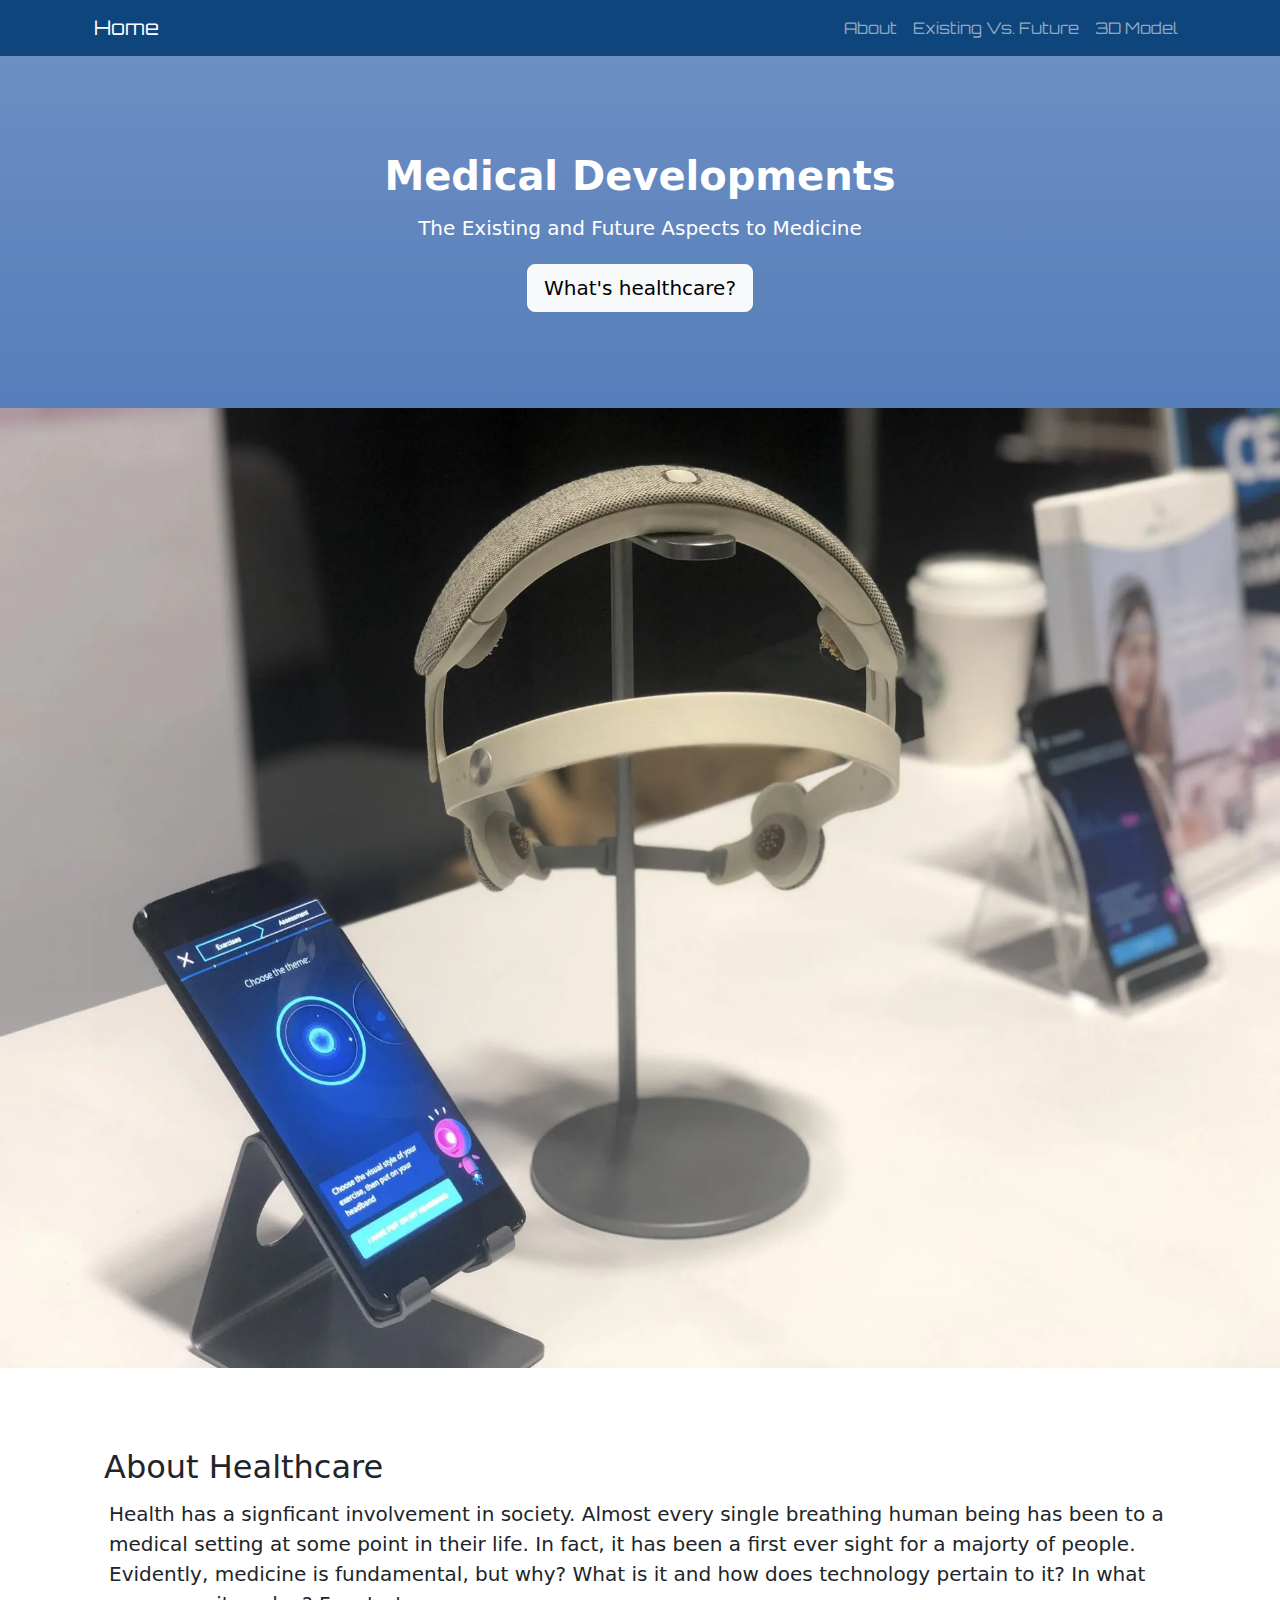
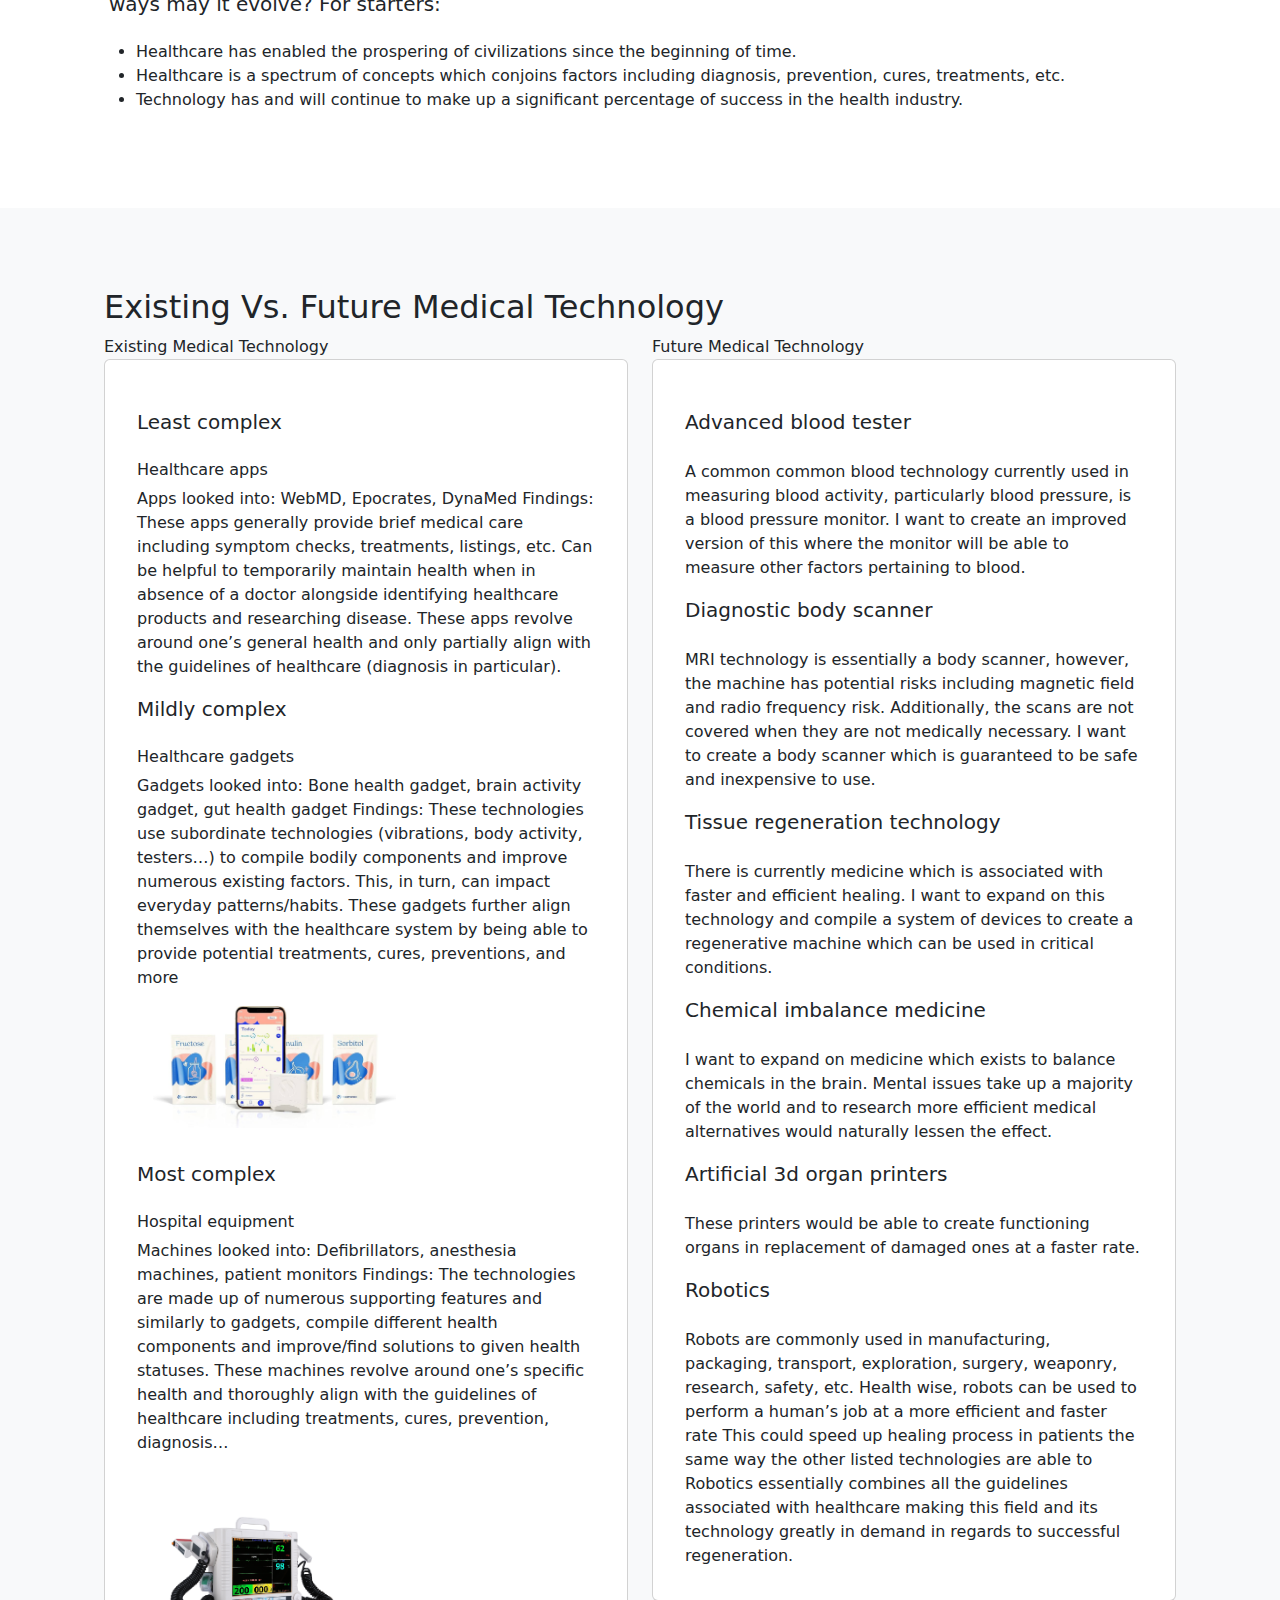
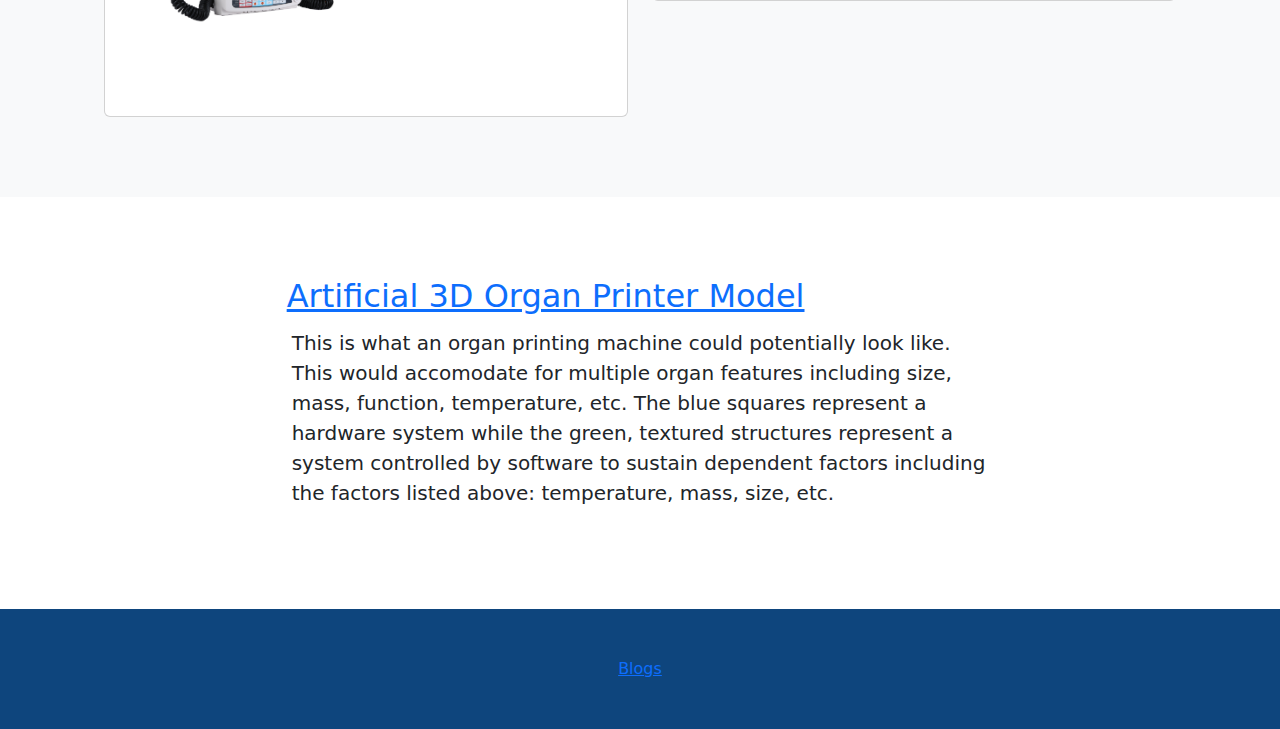
<file: index.html>
<!DOCTYPE html>
<html lang="en">
    <head>
        <meta charset="utf-8" />
        <meta name="viewport" content="width=device-width, initial-scale=1, shrink-to-fit=no" />
        <meta name="description" content="" />
        <meta name="author" content="" />
        <title>Medicine</title>
        <link rel="icon" type="image/x-icon" href="assets/favicon.ico" />
        <!-- Core theme CSS (includes Bootstrap)-->
        <link href="css/styles.css" rel="stylesheet" />
        <link rel="preconnect" href="https://fonts.googleapis.com">
<link rel="preconnect" href="https://fonts.gstatic.com" crossorigin>
<link href="https://fonts.googleapis.com/css2?family=Orbitron:wght@400..900&display=swap" rel="stylesheet">
    </head>


    <body id="page-top">
        <!-- Navigation-->
        <nav class="navbar navbar-expand-lg navbar-dark bg-dark fixed-top" id="mainNav">
            <div class="container px-4">
                <a class="navbar-brand" href="#page-top">Home</a>
                <button class="navbar-toggler" type="button" data-bs-toggle="collapse" data-bs-target="#navbarResponsive" aria-controls="navbarResponsive" aria-expanded="false" aria-label="Toggle navigation"><span class="navbar-toggler-icon"></span></button>
                <div class="collapse navbar-collapse" id="navbarResponsive">
                    <ul class="navbar-nav ms-auto">
                        <li class="nav-item"><a class="nav-link" href="#about">About</a></li>
                        <li class="nav-item"><a class="nav-link" href="#existingfuture">Existing Vs. Future</a></li>
                        <li class="nav-item"><a class="nav-link" href="#model">3D Model</a></li>
                    </ul>
                </div>
            </div>
        </nav>


        <!-- Header-->
        <header class="bg-primary bg-gradient text-white">
            <div class="container px-4 text-center">
                <h1 class="fw-bolder">Medical Developments</h1>
                <p class="lead">The Existing and Future Aspects to Medicine </p>
                <a class="btn btn-lg btn-light" href="#about">What's healthcare?</a>
            </div>
        </header>






        <img src="img/brain.jpg" style="width:100%">


        <!-- About section-->
        <section id="about">
            <div class="container px-4">
                <div class="row gx-4 justify-content-center">
                    <h2>About Healthcare</h2> <div class="col-lg-12">
                        <p class="lead"> Health has a signficant involvement in society. Almost every single breathing human being has been to a medical setting at some point in their life. In fact, it has been a first ever sight for a majorty of people. Evidently, medicine is fundamental, but why? What is it and how does technology pertain to it? In what ways may it evolve? For starters: </p>
                        <ul>
                            <li>Healthcare has enabled the prospering of civilizations since the beginning of time.</li>
                            <li>Healthcare is a spectrum of concepts which conjoins factors including diagnosis, prevention, cures, treatments, etc.</li>
                            <li>Technology has and will continue to make up a significant percentage of success in the health industry.</li>
                        </ul>
                    </div>
                </div>
            </div>
        </section>
        <!-- 1st section-->

        <section class="bg-light" id="existingfuture">
            <div class="container px-4">
                <div class="row  justify-content-center">
                    <h2>Existing Vs. Future Medical Technology</h2>
                        <div class="col-xl-6">
                            <div class="card-body">Existing Medical Technology</div>
                                <div class="card">

                                    <h5>Least complex</h5>

                                    <h6>Healthcare apps</h6>

                                    Apps looked into: WebMD, Epocrates, DynaMed

                                    Findings: These apps generally provide brief medical care including symptom checks, treatments, listings, etc.
                                    Can be helpful to temporarily maintain health when in absence of a doctor alongside identifying healthcare products and researching disease.
                                    These apps revolve around one’s general health and only partially align with the guidelines of healthcare (diagnosis in particular).

                                    <h5>Mildly complex</h5>

                                    <h6>Healthcare gadgets</h6>

                                    Gadgets looked into: Bone health gadget, brain activity gadget, gut health gadget

                                    Findings: These technologies use subordinate technologies (vibrations, body activity, testers…) to compile bodily components and improve numerous existing factors. This, in turn, can impact everyday patterns/habits.
                                    These gadgets further align themselves with the healthcare system by being able to provide potential treatments, cures, preventions, and more

                                    <img src="img/gut.jpg" id= "bone" style="width:60%">

                                    <h5>Most complex </h5>

                                    <h6>Hospital equipment</h6>

                                    Machines looked into: Defibrillators, anesthesia machines, patient monitors
                                    Findings: The technologies are made up of numerous supporting features and similarly to gadgets, compile different health components and improve/find solutions to given health statuses.
                                    These machines revolve around one’s specific health and thoroughly  align with the guidelines of healthcare including treatments, cures, prevention, diagnosis…
                                    <img src="img/def.jpg" id= "gut" style="width:50%">
                                </div>
                          </div>
                            <div class="col-xl-6">
                                <div class="card-body">Future Medical Technology</div>
                                    <div class="card">
                                        <h5>Advanced blood tester</h5>
                                        A common common blood technology currently used in measuring blood activity, particularly blood pressure, is a blood pressure monitor. I want to create an improved version of this where the monitor will be able to measure other factors pertaining to blood.
                                        <h5>Diagnostic body scanner</h5>
                                        MRI technology is essentially a body scanner, however, the machine has potential risks including magnetic field and radio frequency risk. Additionally, the scans are not covered when they are not medically necessary. I want to create a body scanner which is guaranteed to be safe and inexpensive to use.
                                        <h5>Tissue regeneration technology</h5>
                                        There is currently medicine which is associated with faster and efficient healing. I want to expand on this technology and compile a system of devices to create a regenerative machine which can be used in critical conditions.
                                        <h5>Chemical imbalance medicine</h5>
                                        I want to expand on medicine which exists to balance chemicals in the brain. Mental issues take up a majority of the world and to research more efficient medical alternatives would naturally lessen the effect.
                                        <h5>Artificial 3d organ printers</h5>
                                        These printers would be able to create functioning organs in replacement of damaged ones at a faster rate.
                                        <h5>Robotics</h5>
                                        Robots are commonly used in manufacturing, packaging, transport, exploration, surgery, weaponry, research, safety, etc.
                                        Health wise, robots can be used to perform a human’s job at a more efficient and faster rate
                                        This could speed up healing process in patients the same way the other listed technologies are able to
                                        Robotics essentially combines all the guidelines associated with healthcare making this field  and its technology greatly in demand in regards to successful regeneration.
                                    </div>
                                </div>
                            </div>
                    </div>
                </div>
            </div>
        </section>



        <!-- Aframe-->
        <section id="model">
            <div class="container px-4">
                <div class="row gx-4 justify-content-center">
                    <div class="col-lg-8">
                        <h2> <a href="https://michaelaa9578.github.io/sep10-freedom-project/tool/tinkering.html">Artificial 3D Organ Printer Model</a></h2>
                        <p class="lead"> This is what an organ printing machine could potentially look like. This would accomodate for multiple organ features including size, mass, function, temperature, etc. The blue squares represent a hardware system while the green, textured structures represent a system controlled by software to sustain dependent factors including the factors listed above: temperature, mass, size, etc. </p>
                    </div>
                </div>
            </div>
        </section>








        <!-- Footer-->
        <footer class="py-5 bg-dark" id=footer>
            <div class="container px-4"><p class="m-0 text-center text-white"><a href="https://github.com/michaelaa9578/sep10-freedom-project/tree/main/blog">Blogs</div>
        </footer>
        <!-- Bootstrap core JS-->
        <script src="https://cdn.jsdelivr.net/npm/bootstrap@5.2.3/dist/js/bootstrap.bundle.min.js"></script>
        <!-- Core theme JS-->
        <script src="js/scripts.js"></script>
        <head>
            <script src="https://aframe.io/releases/1.5.0/aframe.min.js"></script>
          </head>

    </body>
</html>
</file>
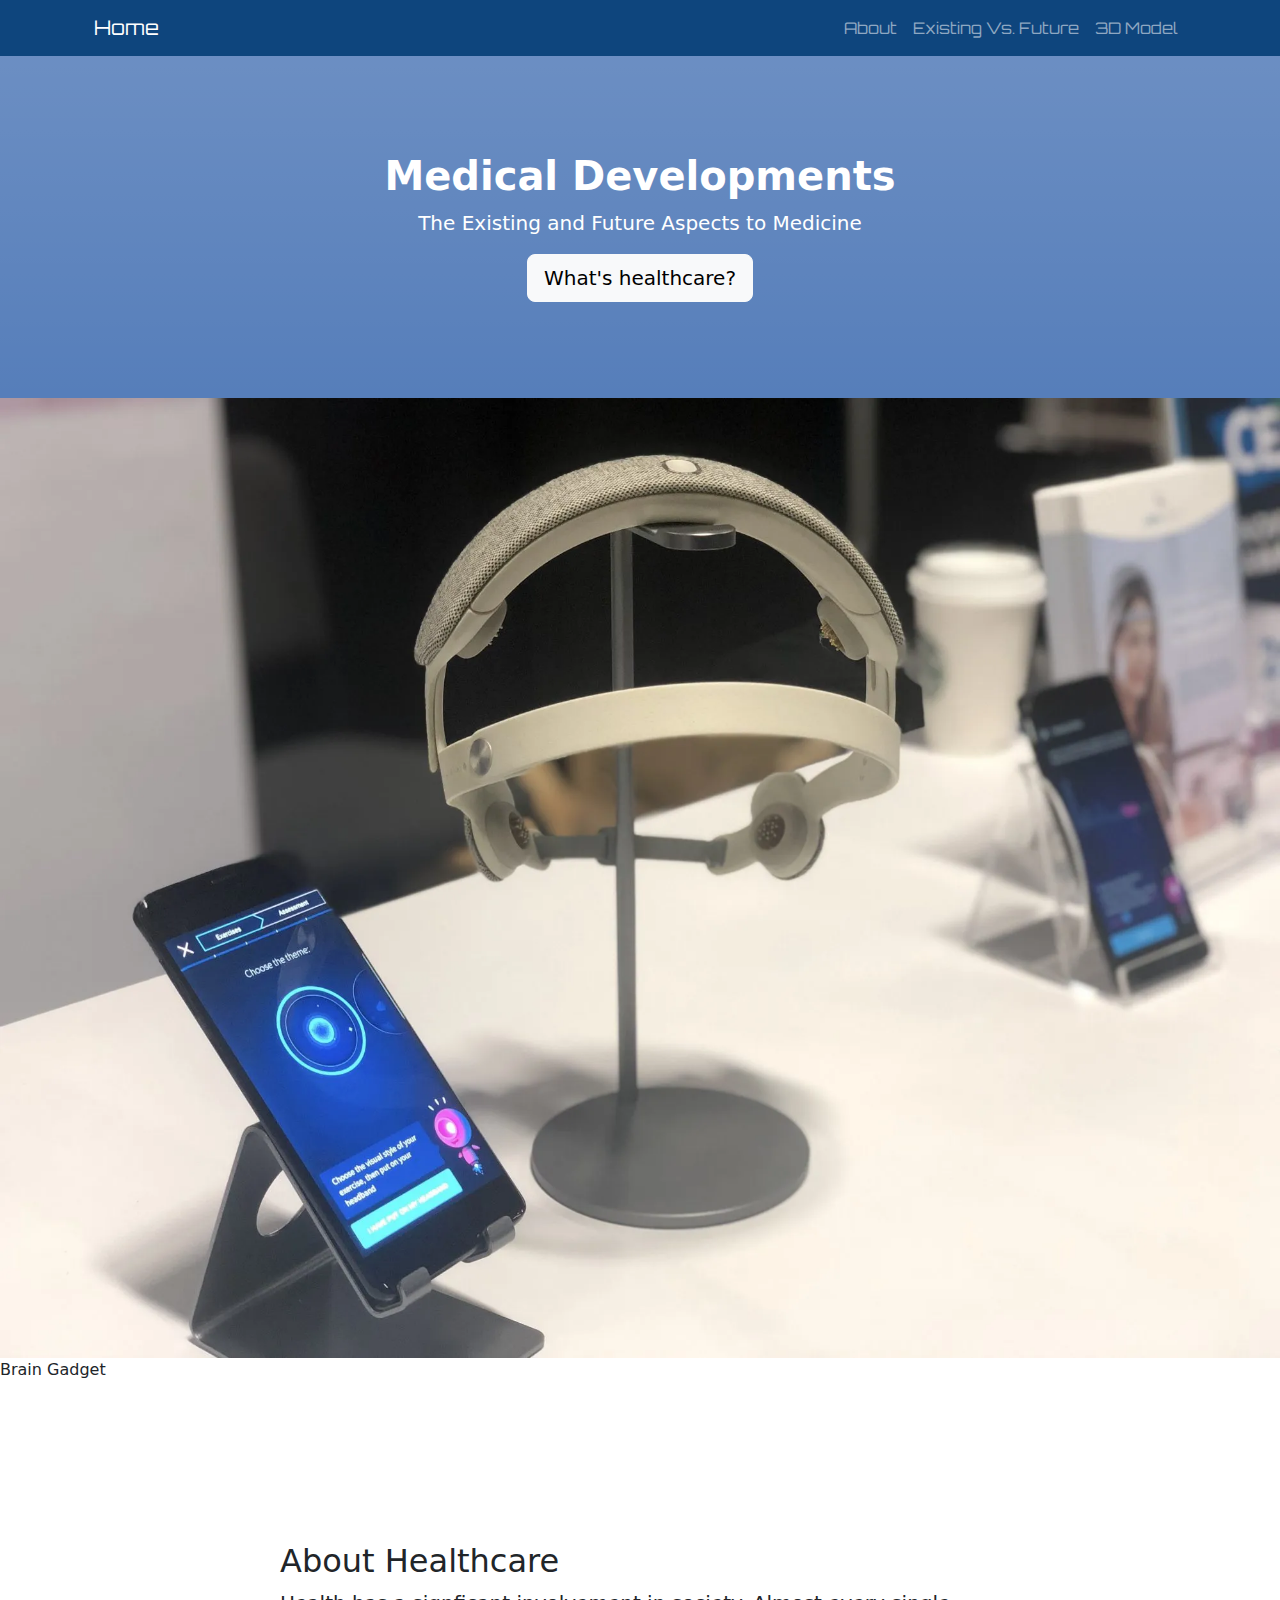
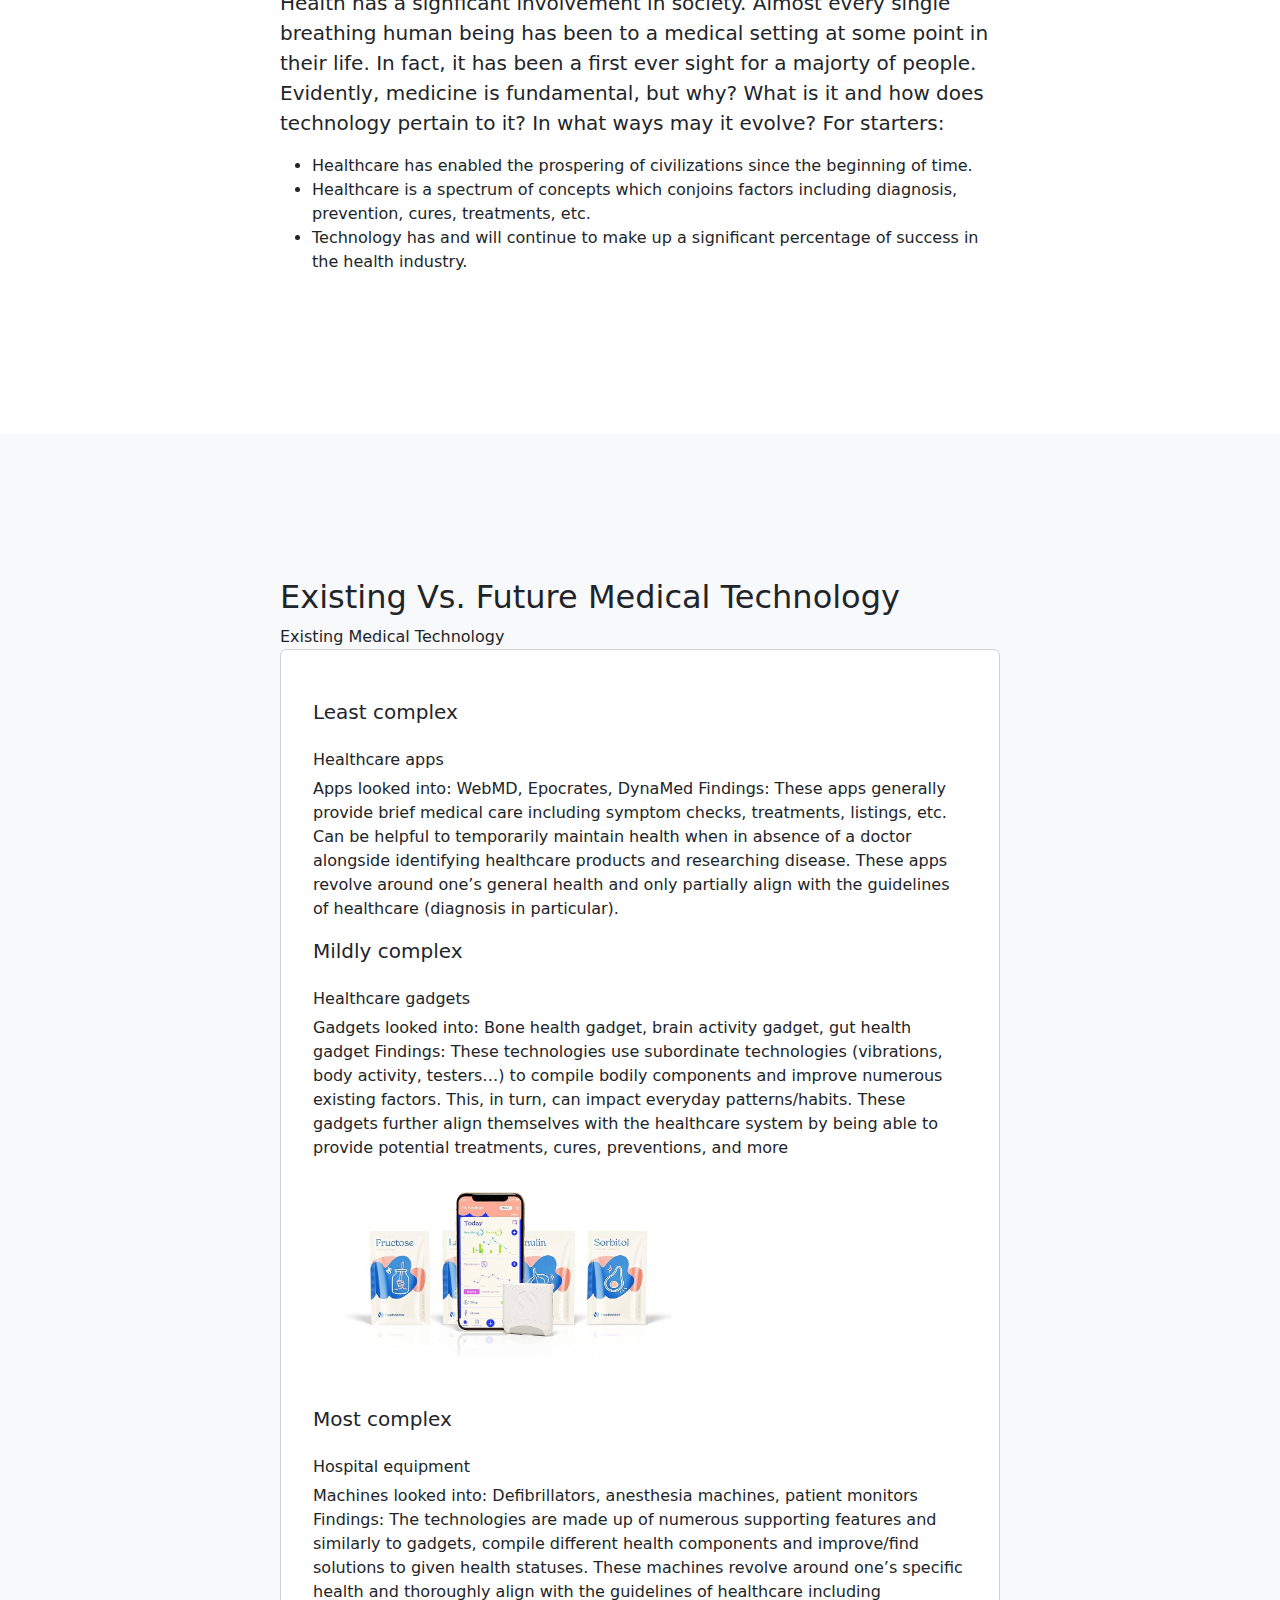
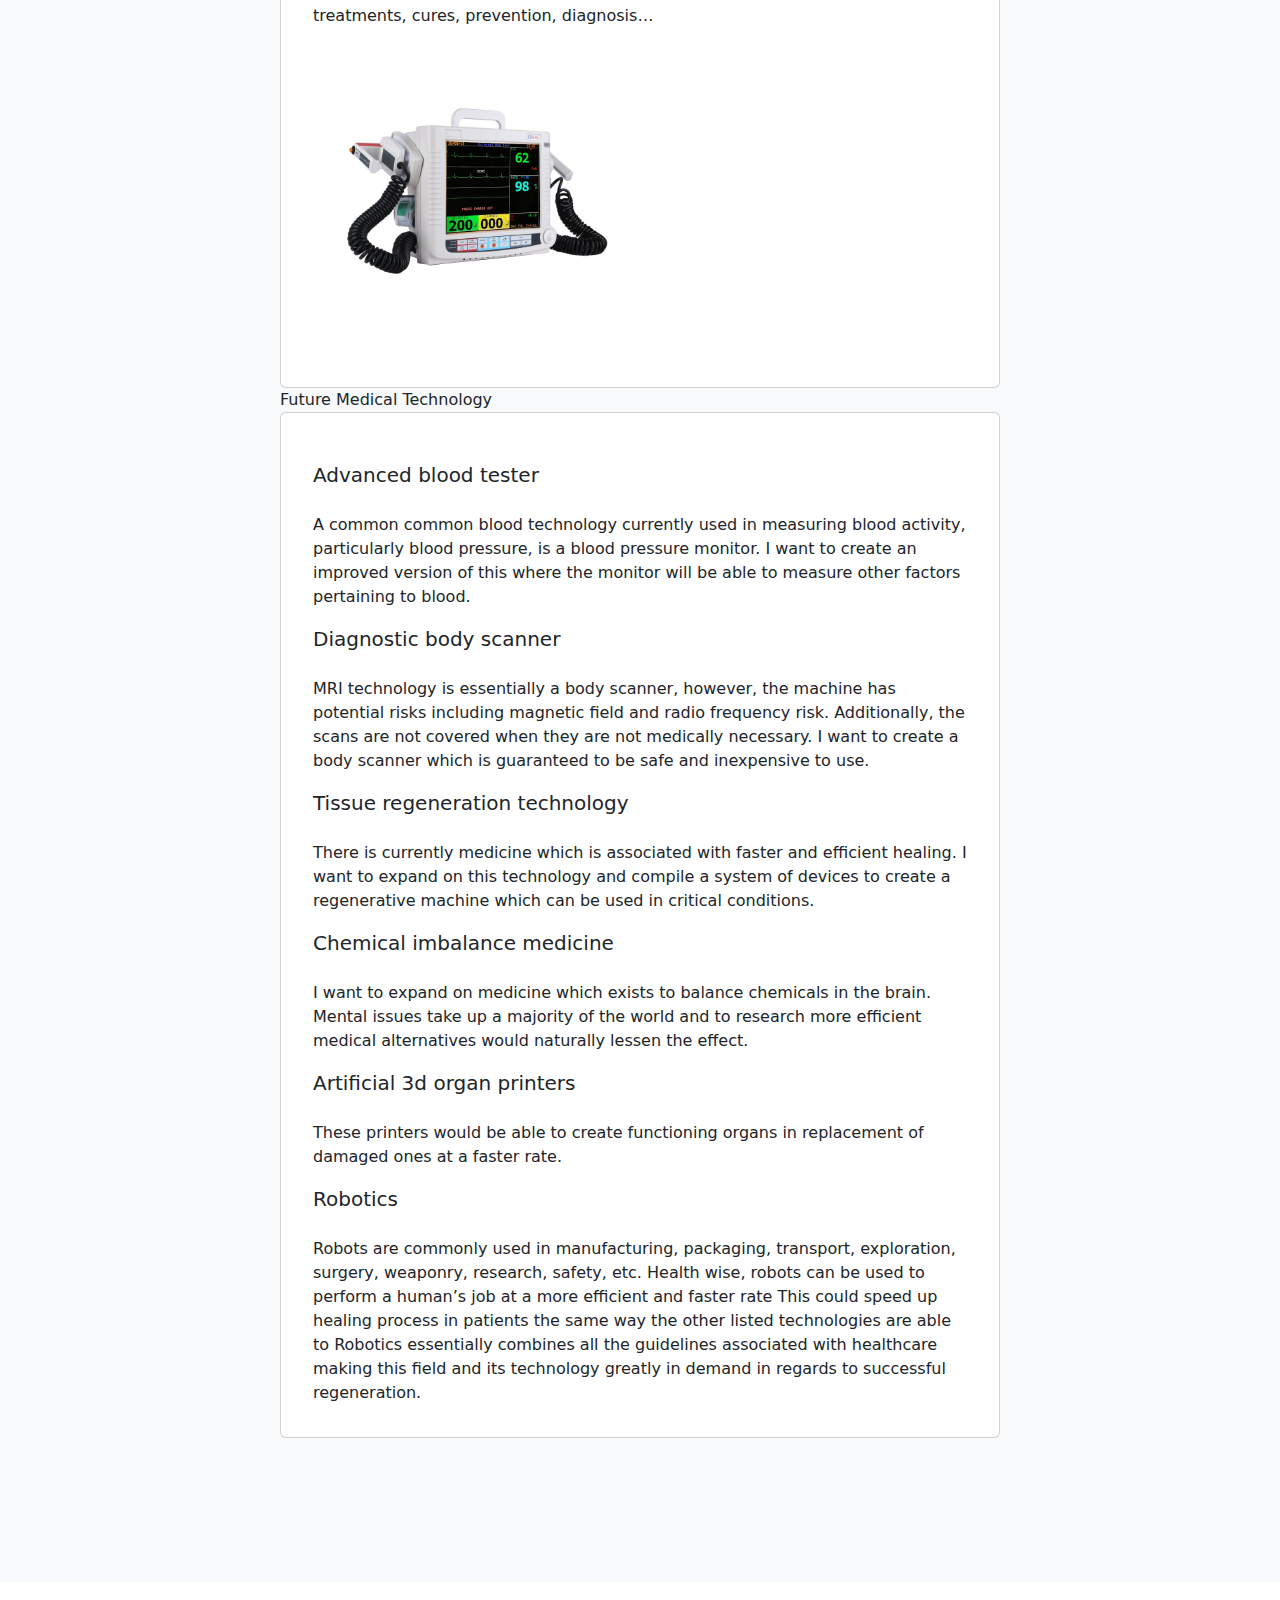
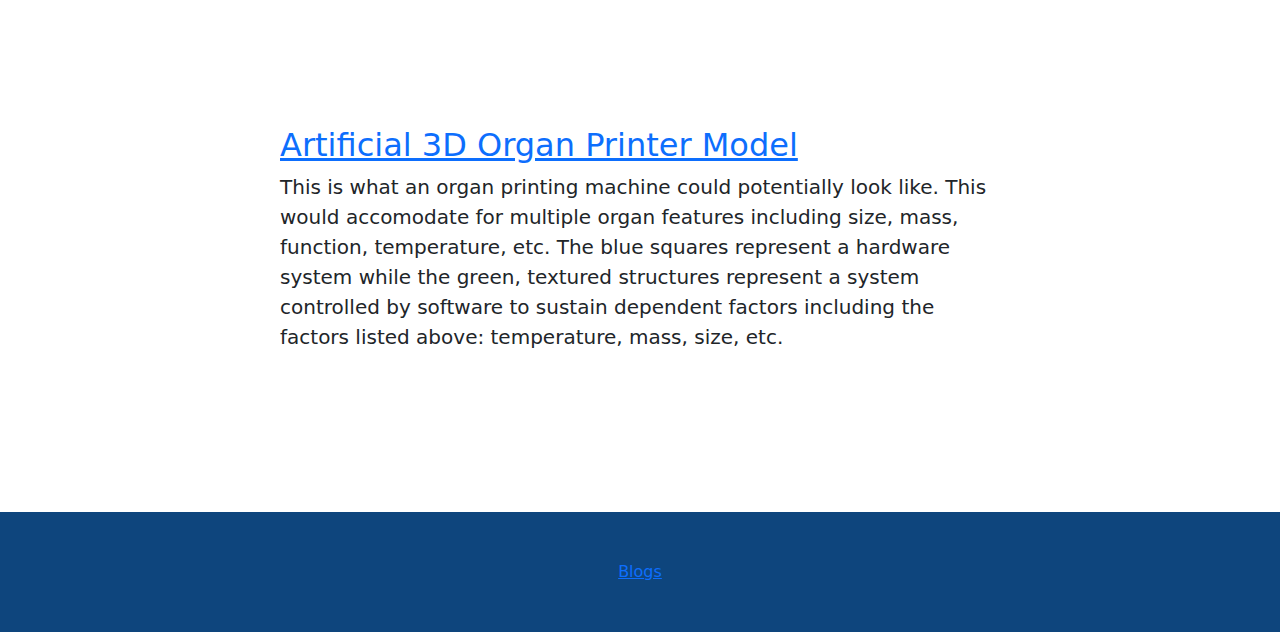
<file: startbootstrap-scrolling-nav-gh-pages/index.html>
<!DOCTYPE html>
<html lang="en">
    <head>
        <meta charset="utf-8" />
        <meta name="viewport" content="width=device-width, initial-scale=1, shrink-to-fit=no" />
        <meta name="description" content="" />
        <meta name="author" content="" />
        <title>Scrolling Nav - Start Bootstrap Template</title>
        <link rel="icon" type="image/x-icon" href="assets/favicon.ico" />
        <!-- Core theme CSS (includes Bootstrap)-->
        <link href="css/styles.css" rel="stylesheet" />
        <link rel="preconnect" href="https://fonts.googleapis.com">
<link rel="preconnect" href="https://fonts.gstatic.com" crossorigin>
<link href="https://fonts.googleapis.com/css2?family=Orbitron:wght@400..900&display=swap" rel="stylesheet">
    </head>


    <body id="page-top">
        <!-- Navigation-->
        <nav class="navbar navbar-expand-lg navbar-dark bg-dark fixed-top" id="mainNav">
            <div class="container px-4">
                <a class="navbar-brand" href="#page-top">Home</a>
                <button class="navbar-toggler" type="button" data-bs-toggle="collapse" data-bs-target="#navbarResponsive" aria-controls="navbarResponsive" aria-expanded="false" aria-label="Toggle navigation"><span class="navbar-toggler-icon"></span></button>
                <div class="collapse navbar-collapse" id="navbarResponsive">
                    <ul class="navbar-nav ms-auto">
                        <li class="nav-item"><a class="nav-link" href="#about">About</a></li>
                        <li class="nav-item"><a class="nav-link" href="#existingfuture">Existing Vs. Future</a></li>
                        <li class="nav-item"><a class="nav-link" href="#model">3D Model</a></li>
                    </ul>
                </div>
            </div>
        </nav>


        <!-- Header-->
        <header class="bg-primary bg-gradient text-white">
            <div class="container px-4 text-center">
                <h1 class="fw-bolder">Medical Developments</h1>
                <p class="lead">The Existing and Future Aspects to Medicine </p>
                <a class="btn btn-lg btn-light" href="#about">What's healthcare?</a>
            </div>
        </header>






        <img src="../img/brain.jpg" style="width:100%">

<p> Brain Gadget</p>


        <!-- About section-->
        <section id="about">
            <div class="container px-4">
                <div class="row gx-4 justify-content-center">
                    <div class="col-lg-8">
                        <h2>About Healthcare</h2>
                        <p class="lead"> Health has a signficant involvement in society. Almost every single breathing human being has been to a medical setting at some point in their life. In fact, it has been a first ever sight for a majorty of people. Evidently, medicine is fundamental, but why? What is it and how does technology pertain to it? In what ways may it evolve? For starters: </p>
                        <ul>
                            <li>Healthcare has enabled the prospering of civilizations since the beginning of time.</li>
                            <li>Healthcare is a spectrum of concepts which conjoins factors including diagnosis, prevention, cures, treatments, etc.</li>
                            <li>Technology has and will continue to make up a significant percentage of success in the health industry.</li>
                        </ul>
                    </div>
                </div>
            </div>
        </section>
        <!-- Services section-->

        <section class="bg-light" id="existingfuture">
            <div class="container px-4">
                <div class="row gx-4 justify-content-center">
                    <div class="col-lg-8">
                        <h2>Existing Vs. Future Medical Technology</h2>
                            <div class="card-body">Existing Medical Technology</div>
                                <div class="card">

                                    <h5>Least complex</h5>

                                    <h6>Healthcare apps</h6>

                                    Apps looked into: WebMD, Epocrates, DynaMed

                                    Findings: These apps generally provide brief medical care including symptom checks, treatments, listings, etc.
                                    Can be helpful to temporarily maintain health when in absence of a doctor alongside identifying healthcare products and researching disease.
                                    These apps revolve around one’s general health and only partially align with the guidelines of healthcare (diagnosis in particular).

                                    <h5>Mildly complex</h5>

                                    <h6>Healthcare gadgets</h6>

                                    Gadgets looked into: Bone health gadget, brain activity gadget, gut health gadget

                                    Findings: These technologies use subordinate technologies (vibrations, body activity, testers…) to compile bodily components and improve numerous existing factors. This, in turn, can impact everyday patterns/habits.
                                    These gadgets further align themselves with the healthcare system by being able to provide potential treatments, cures, preventions, and more

                                    <img src="../img/gut.jpg" id= "bone" style="width:60%">

                                    <h5>Most complex </h5>

                                    <h6>Hospital equipment</h6>

                                    Machines looked into: Defibrillators, anesthesia machines, patient monitors
                                    Findings: The technologies are made up of numerous supporting features and similarly to gadgets, compile different health components and improve/find solutions to given health statuses.
                                    These machines revolve around one’s specific health and thoroughly  align with the guidelines of healthcare including treatments, cures, prevention, diagnosis…
                                    <img src="../img/def.jpg" id= "gut" style="width:50%">
                                </div>
                            <div class="card-body">Future Medical Technology</div>
                                <div class="card">
                                    <h5>Advanced blood tester</h5>
                                    A common common blood technology currently used in measuring blood activity, particularly blood pressure, is a blood pressure monitor. I want to create an improved version of this where the monitor will be able to measure other factors pertaining to blood.
                                    <h5>Diagnostic body scanner</h5>
                                    MRI technology is essentially a body scanner, however, the machine has potential risks including magnetic field and radio frequency risk. Additionally, the scans are not covered when they are not medically necessary. I want to create a body scanner which is guaranteed to be safe and inexpensive to use.
                                    <h5>Tissue regeneration technology</h5>
                                    There is currently medicine which is associated with faster and efficient healing. I want to expand on this technology and compile a system of devices to create a regenerative machine which can be used in critical conditions.
                                    <h5>Chemical imbalance medicine</h5>
                                    I want to expand on medicine which exists to balance chemicals in the brain. Mental issues take up a majority of the world and to research more efficient medical alternatives would naturally lessen the effect.
                                    <h5>Artificial 3d organ printers</h5>
                                    These printers would be able to create functioning organs in replacement of damaged ones at a faster rate.
                                    <h5>Robotics</h5>
                                    Robots are commonly used in manufacturing, packaging, transport, exploration, surgery, weaponry, research, safety, etc.
                                    Health wise, robots can be used to perform a human’s job at a more efficient and faster rate
                                    This could speed up healing process in patients the same way the other listed technologies are able to
                                    Robotics essentially combines all the guidelines associated with healthcare making this field  and its technology greatly in demand in regards to successful regeneration.
                                </div>
                            </div>
                    </div>
                </div>
            </div>
        </section>



        <!-- Aframe-->
        <section id="model">
            <div class="container px-4">
                <div class="row gx-4 justify-content-center">
                    <div class="col-lg-8">
                        <h2> <a href="https://bookish-doodle-7v599jwpj5q3wq54-8080.app.github.dev/tool/tinkering.html">Artificial 3D Organ Printer Model</a></h2>
                        <p class="lead"> This is what an organ printing machine could potentially look like. This would accomodate for multiple organ features including size, mass, function, temperature, etc. The blue squares represent a hardware system while the green, textured structures represent a system controlled by software to sustain dependent factors including the factors listed above: temperature, mass, size, etc. </p>
                    </div>
                </div>
            </div>
        </section>








        <!-- Footer-->
        <footer class="py-5 bg-dark" id=footer>
            <div class="container px-4"><p class="m-0 text-center text-white"><a href="https://github.com/michaelaa9578/sep10-freedom-project/tree/main/blog">Blogs</div>
        </footer>
        <!-- Bootstrap core JS-->
        <script src="https://cdn.jsdelivr.net/npm/bootstrap@5.2.3/dist/js/bootstrap.bundle.min.js"></script>
        <!-- Core theme JS-->
        <script src="js/scripts.js"></script>
        <head>
            <script src="https://aframe.io/releases/1.5.0/aframe.min.js"></script>
          </head>

    </body>
</html>
</file>
